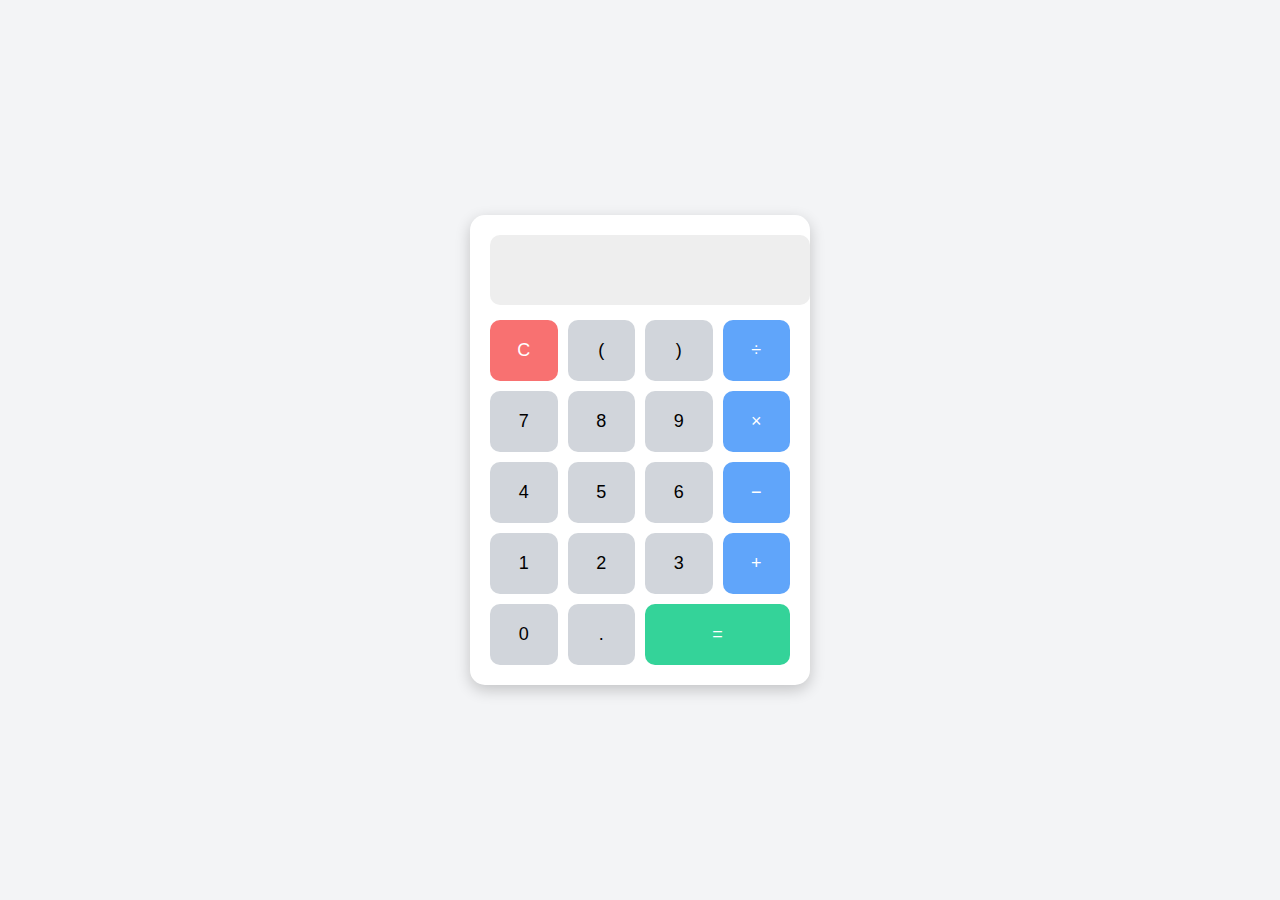
<file: index.html>
<!DOCTYPE html>
<html lang="en">
<head>
  <meta charset="UTF-8">
  <title>Simple Calculator</title>
  <link rel="stylesheet" href="style.css">
</head>
<body>

  <div class="calculator">
    <input type="text" class="display" id="display" readonly />
    <div class="buttons">
      <button onclick="clearDisplay()" class="clear">C</button>
      <button onclick="appendValue('(')">(</button>
      <button onclick="appendValue(')')">)</button>
      <button onclick="appendValue('/')" class="operator">÷</button>

      <button onclick="appendValue('7')">7</button>
      <button onclick="appendValue('8')">8</button>
      <button onclick="appendValue('9')">9</button>
      <button onclick="appendValue('*')" class="operator">×</button>

      <button onclick="appendValue('4')">4</button>
      <button onclick="appendValue('5')">5</button>
      <button onclick="appendValue('6')">6</button>
      <button onclick="appendValue('-')" class="operator">−</button>

      <button onclick="appendValue('1')">1</button>
      <button onclick="appendValue('2')">2</button>
      <button onclick="appendValue('3')">3</button>
      <button onclick="appendValue('+')" class="operator">+</button>

      <button onclick="appendValue('0')">0</button>
      <button onclick="appendValue('.')">.</button>
      <button onclick="calculate()" class="equals">=</button>
    </div>
  </div>

  <script src="script.js"></script>
</body>
</html>
</file>
<file: style.css>
body {
  font-family: Arial, sans-serif;
  background: #f3f4f6;
  display: flex;
  justify-content: center;
  align-items: center;
  height: 100vh;
  margin: 0;
}

.calculator {
  background: white;
  padding: 20px;
  border-radius: 15px;
  box-shadow: 0 5px 15px rgba(0,0,0,0.2);
  width: 300px;
}

.display {
  width: 100%;
  height: 50px;
  background: #eee;
  border: none;
  text-align: right;
  padding: 10px;
  font-size: 24px;
  border-radius: 10px;
  margin-bottom: 15px;
}

.buttons {
  display: grid;
  grid-template-columns: repeat(4, 1fr);
  gap: 10px;
}

button {
  padding: 20px;
  font-size: 18px;
  border: none;
  border-radius: 10px;
  background: #d1d5db;
  cursor: pointer;
  transition: background 0.2s;
}

button.operator {
  background: #60a5fa;
  color: white;
}

button.clear {
  background: #f87171;
  color: white;
}

button.equals {
  background: #34d399;
  color: white;
  grid-column: span 2;
}

button:hover {
  background: #cbd5e1;
}
</file>
